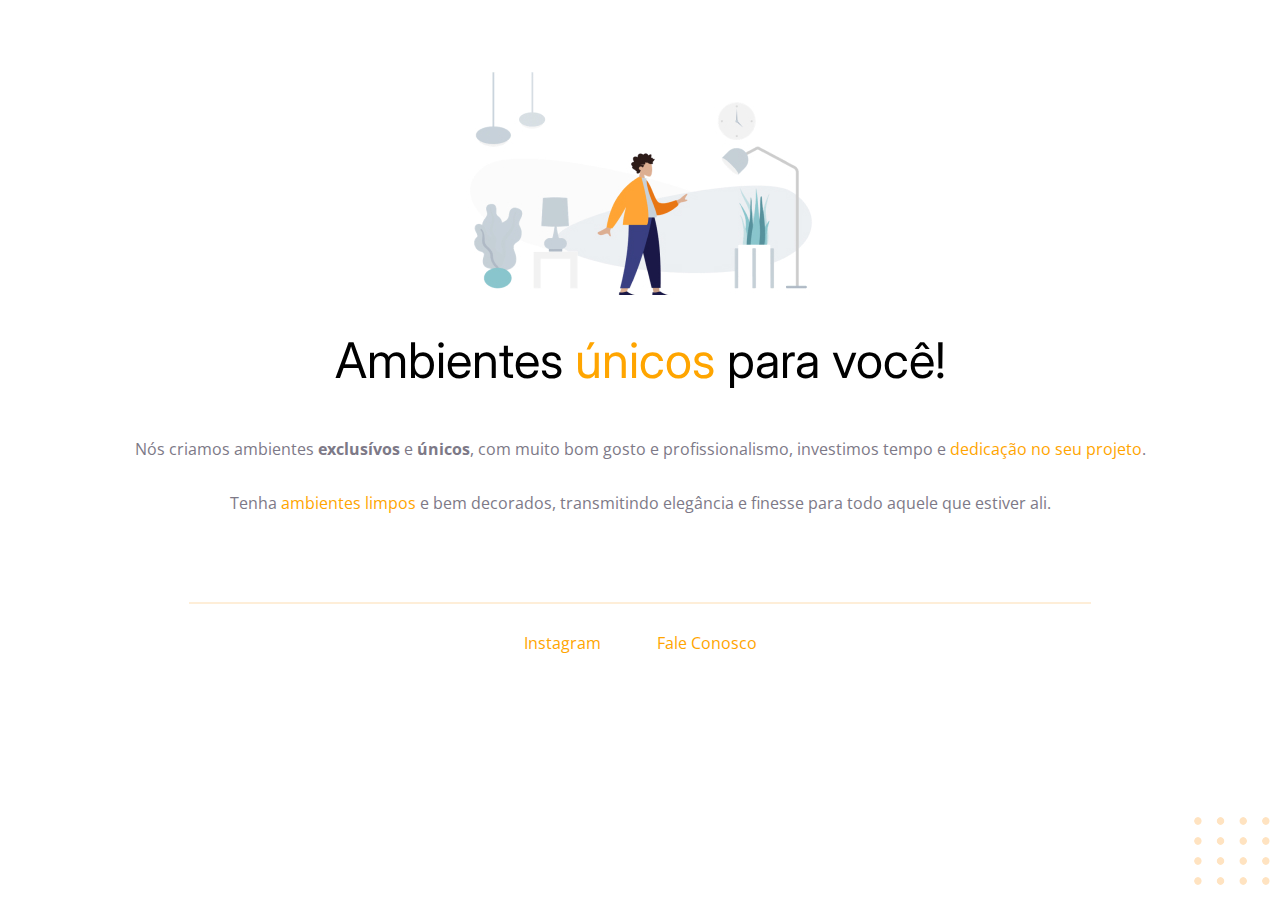
<file: index.html>
<!DOCTYPE html>
<html lang="pt-br">
<head>
    <meta charset="UTF-8">
    <meta name="viewport" content="width=device-width, initial-scale=1.0">
    <title>Móveis Customizados</title>
    <link rel="stylesheet" type="text/css" href="css/style.css" />
    <link rel="preconnect" href="https://fonts.googleapis.com">
    <link rel="preconnect" href="https://fonts.gstatic.com" crossorigin>
    <link href="https://fonts.googleapis.com/css2?family=Inter:wght@400;700&family=Open+Sans:wght@400;700&display=swap" rel="stylesheet">
</head>
<body>
<main>
<div id="hero">
    <img src="assets/image 1.jpg" alt="">
</div>

<h1>Ambientes <span>únicos</span> para você!</h1>
<p>Nós criamos ambientes <strong>exclusívos</strong> e <strong>únicos</strong>, com muito bom gosto e profissionalismo, investimos tempo e <span>dedicação no seu projeto</span>. </p>
<p>Tenha <span>ambientes limpos</span> e bem decorados, transmitindo elegância  e finesse para todo aquele que estiver ali.</p>

</main>
<div class="line"> </div>
<footer>
    
    <a href="https://instagram.com" target="_blank">Instagram</a>
    <a href="mailto:contato@moveisparavoce.com" target="_blank">Fale Conosco</a>
    
</footer>




<div id="bolinha">
<img src="assets/balls.svg" alt="imagem de bolinhas">
</div>

</body>
</html>
</file>
<file: css/style.css>
h1 {
    font-family: "inter", sans-serif;
    font-size: 49px;
    line-height: 56px;
    font-weight: normal;
}


h1 span {

}

body {
    font-family: "Open Sans", sans-serif;

} 

 main {
    display: flex;
    
    flex-direction: column;
    justify-content: center;
    align-items: center;
    align-self: center;
    margin: 72px auto;
}

span {
    color: orange;
}

footer {
    width: 512px;
    display: flex;
    /* border: 1px solid; */
    justify-content: center;
    color: orange;
    margin: auto;
    
    
}

#bolinha {
    position: fixed;
    bottom: 0px;
    right: 0px;
}

a {
    color: orange;
    text-decoration: none;
    margin-top: 28px;
    margin-left: 28px;
    margin-right: 28px;
}

p {
    color: #7D7987;
} 

.line {
    border: 0.1px solid #fca22c2f;
    width: 900px;
    margin: auto;
}



/* /--------------------FOUNDRYVTT-------------------/ */

/* table {
    border: 1px solid white;
}

#ad {
    display: flex;
    justify-content:center;
    padding-top: 15px;
    background: #023027;
    width: auto;
    color: white;
    

} */
</file>
